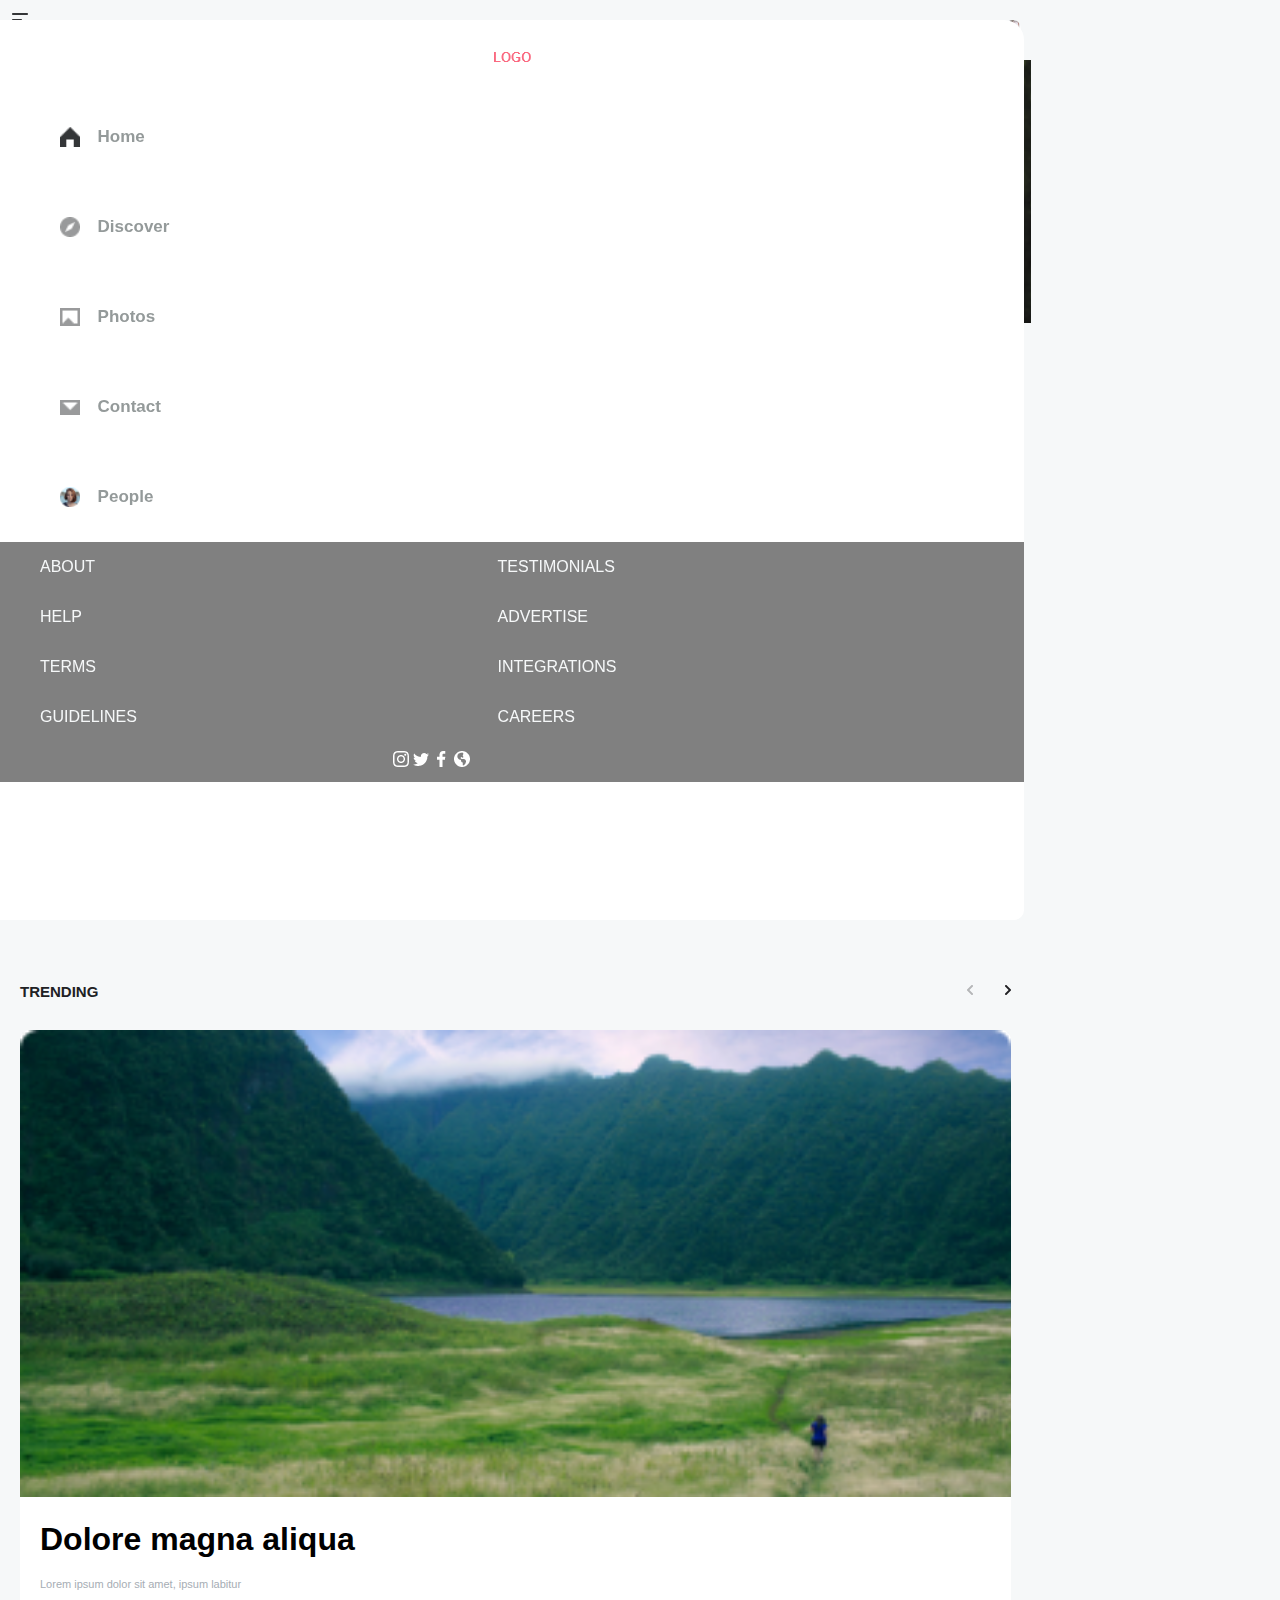
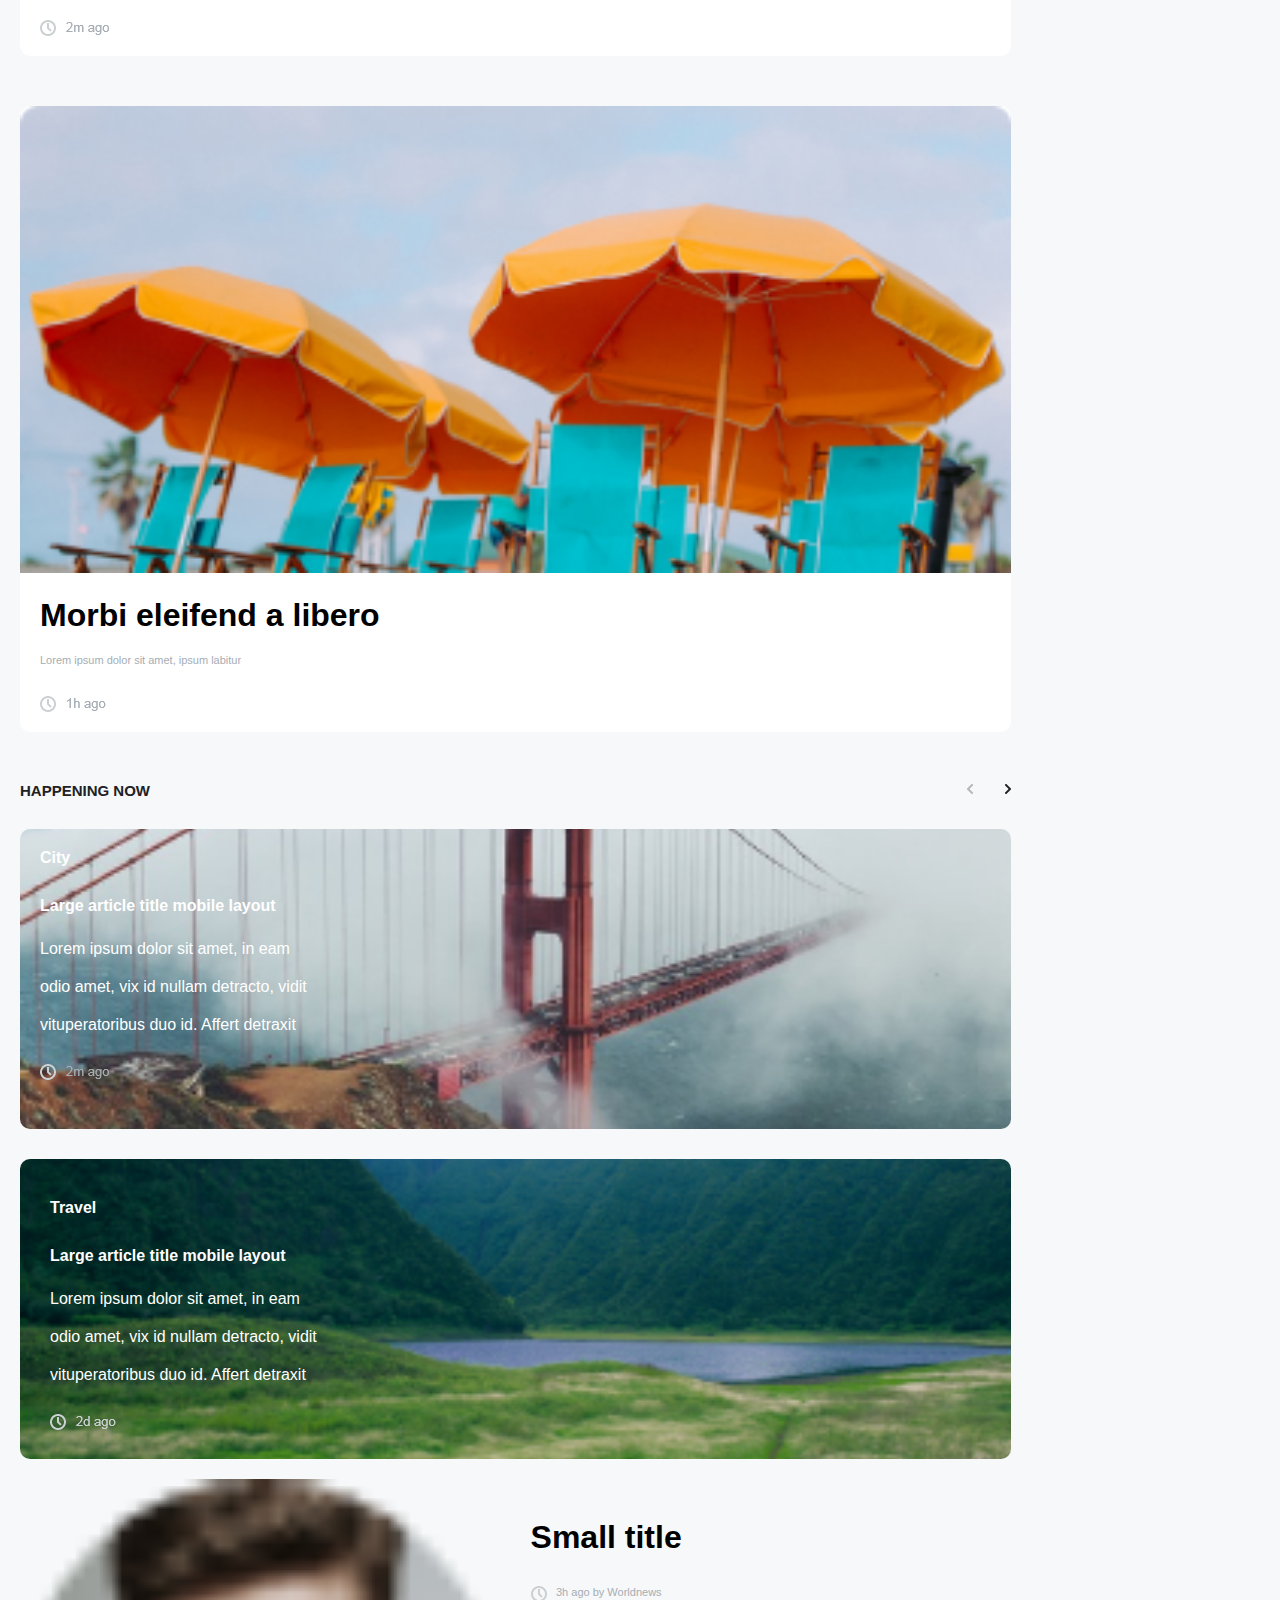
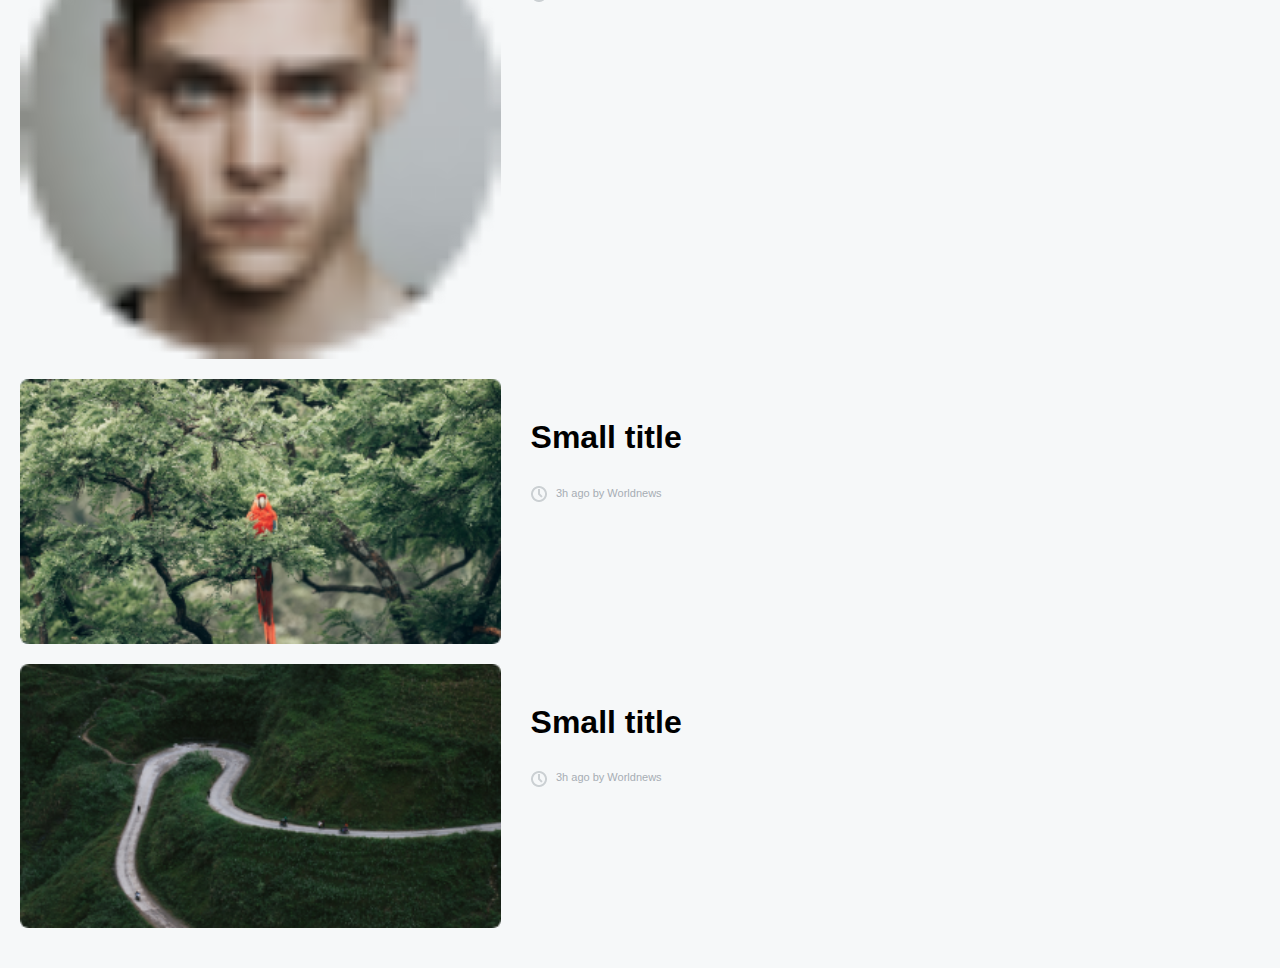
<file: index.html>
<!DOCTYPE html>
<html lang="en">
<head>
  <meta charset="UTF-8">
  <meta http-equiv="X-UA-Compatible" content="IE=edge">
  <meta name="viewport" content="width=device-width, 
    initial-scale=1.0">
  <title>Responsive</title>
  <link
      rel="stylesheet"
      href="https://cdnjs.cloudflare.com/ajax/libs/font-awesome/4.7.0/css/font-awesome.min.css"
    />
  <link rel="stylesheet" href="firstpagestyle.css"/>
  <link rel="stylesheet" href="responsive.css">
  
</head>
<body>
  <div class="container">
    <div type="button" id="toggle-btn">
      <img  class="menu-icon" src="/icons/menu icon.png" alt="">
      
    </div>

    <div class="logo">
      <img  class="logo" src="/icons/LOGO.png" alt="Your Logo">
    </div>
    
    <div class="avatar" onclick="openUserProfile">
      <img src="/icons/avatar.png" alt="Avatar Icon">
    </div>

  <header>
  <div class="sidebar">
  <nav>
    <span><img src="./icons/LOGO-1.png" alt=""></span>
    <ul class="sidebar-menu">
      <li><a href="#"><img src="/icons/home.png" alt="">Home</a></li>
      <li><a href="#"><img src="/icons/discover.png" alt="">Discover</a></li>
      <li><a href="#"><img src="/icons/photos.png" alt=""></i>Photos</a></li>
      <li><a href="#"><img src="/icons/mail.png" alt=""></i>Contact</a></li>
      <li><a href="#"><img src="/icons/christopher-campbell-28567-unsplash.png" alt=""></i>People</a></li>
    </ul>
  
   <footer class="mobile-button">
      <div class="mobile-button-1" id="button">
        <div class="left-options">
          <a href="#">ABOUT</a>
          <a href="#">HELP</a>
          <a href="#">TERMS</a>
          <a href="#">GUIDELINES</a>
        </div>
        <div class="right-options">
          <a href="#">TESTIMONIALS</a>
          <a href="#">ADVERTISE</a>
          <a href="#">INTEGRATIONS</a>
          <a href="#">CAREERS</a>
          <div class="button-icons">
            <img class="icon-in" src="/icons/instagram.png" alt="icon-instagram">
            <img class="icon-tw" src="/icons/twitter.png" alt="icon-twitter">
            <img class="icon-fb" src="/icons/facebook.png" alt="icon-facebook">
            <img class="icon-wb" src="/icons/web.png" alt="icon-web">
        </div>
      </div>
    </div>
  
    </footer>
   
  </div>
</nav>
  
</header>


<!-- main section -->

<main class="main-container">
  <div class="content">
    <h2 class="title">WORLD NEWS</h2>
    <div class="line"></div>
    <div class="text-toggle">
      <p class="text-initial">Amazing Places in America</p>
      <p class="text-hidden">to visit.</p>
    </div>
    <p class="description">For some reason — this country,
       this city, this neighborhood, this particular street —
       is the place you are living a majority of your life in.</p>
    <a href="#" class="learn-more-button">Learn More</a>

  </div>
</main>


<section id="News">
    <div class="child-container">
    <div class="more-news">
      <h1>MORE NEWS</h1>
      <img class="arrow" src="./icons/arrows.png" alt="Arrow">
      <hr class="styled-line">
    </div>

    <div class="articles">
      <div class="article-container">
        <article class="article">
          <h2 class="topic">TRAVEL</h2>
          <h1 class="title-1">Article title</h1>
          <p class="text-initial">Lorem ipsum dolor sit amet, ipsum labitur </p>
          <p class="text-hidden"> lucilius mel id, ad has appareat…</p>
          <img class="time-icon-1" src="/icons/time1.png" alt="time-icon">
        </article>

        <article class="article">
          <h2 class="topic-2">TECHNOLOGY</h2>
          <h1 class="title-1">Article title</h1>
          <p class="text-initial">Lorem ipsum dolor sit amet, ipsum labitur </p>
          <p class="text-hidden"> lucilius mel id, ad has appareat…</p>
          <img class="time-icon-1" src="/icons/time2.png" alt="time-icon">
        </article>
      </div>
    </div>
  </div>
</section>

  <section class="second-child-container">

  <div class="card-1">
   
      <h2 class="topic1">TRENDING</h2>
      <img class="arrow" src="./icons/arrows.png" alt="">
      <div class="card-container-one">
      <div   class="card-container">
        <img class="trending-img" src="/photos/Image-1.png" alt="">
      <div class="article">
        <h1 class="trending-title">Dolore magna aliqua</h1>
        <p class="text-initial">Lorem ipsum dolor sit amet, ipsum labitur </p>
        <p class="text-hidden"> lucilius mel id, ad has appareat…</p>
        <img class="time-icon-1" src="/icons/time1.png" alt="time-icon">
     </div>
    </div>
  </div>

    <div class="card-container">
      <img class="trending-img" src="/photos/Image-2.png" alt="">
    <div class="article">
      <h1 class="trending-title">Morbi eleifend a libero</h1>
      <p class="text-initial">Lorem ipsum dolor sit amet, ipsum labitur </p>
        <p class="text-hidden"> lucilius mel id, ad has appareat…</p>
      <img class="time-icon-1" src="/icons/time2.png" alt="time-icon">
   </div>
  </div>

  <div class="last-part">
    <h2 class="topic1">HAPPENING NOW</h2>
      <img class="arrow" src="./icons/arrows.png" alt="">
    <div class="card-two">
      
      <div class="happening-part-two">
        <h1 class="title">City</h1>
        <div class="text-inside-card-1">
          <h1 class="title-4">Large article title mobile layout</h1>
          <div class="text-container">
          <p class="text-initial">Lorem ipsum dolor sit amet, in eam  </p>
          <p class="text-initial"> odio amet, vix id nullam detracto, vidit</p>
          <p class="text-initial"> vituperatoribus duo id. Affert detraxit </p>
          <p class="text-hidden"> voluptatum vis eu, inermis </p>
          <p class="text-hidden"> eloquentiam.</p>
        </div>
        <img class="time-icon-1" src="/icons/time1.png" alt="time-icon">
    </div>
  </div>
</div>
</div>
<div class="travel">
      
<div class="happening-part-two">
  <h1 class="title-6">Travel</h1>
  <div class="text-inside-card-2">
    <h1 class="title-4">Large article title mobile layout</h1>
    <div class="text-container">
      <p class="text-initial">Lorem ipsum dolor sit amet, in eam  </p>
      <p class="text-initial"> odio amet, vix id nullam detracto, vidit</p>
      <p class="text-initial"> vituperatoribus duo id. Affert detraxit </p>
      <p class="text-hidden"> voluptatum vis eu, inermis </p>
      <p class="text-hidden"> eloquentiam.</p>
    </div>
    <img class="time-icon-1" src="/icons/time.png" alt="time-icon">
</div>
</div>
</div>
<!-- last section div manupulation from js do'nt touch -->
<!-- <div id="last-container" class="card-container"> -->
<!-- Static HTML structure for a single card -->
<div class="last-part-container-card">
<div class="card-container-last-part">
  <img class="trending-img" src="/photos/avatar.png" alt="">
    <div class="article">
      <h1 class="trending-title">Small title</h1>
      <img class="time-icon-1" src="/icons/Path 5.png">
      <p class="icons-text"> 3h ago by Worldnews </p>
    </div>
  </div>
</div>
<div class="last-part-container-card">
<div class="card-container-last-part">
  <img class="trending-img" src="/photos/roberto-nickson-g-744100-unsplash.png" alt="">
    <div class="article">
      <h1 class="trending-title">Small title</h1>
      <img class="time-icon-1" src="/icons/Path 5.png">
      <p class="icons-text"> 3h ago by Worldnews </p>
    </div>
</div>
</div>
<div class="last-part-container-card">
<div class="card-container-last-part">
  <img class="trending-img" src="/photos/tom-mussak-108425-unsplash.png" alt="">
    <div class="article">
      <h1 class="trending-title">Small title</h1>
      <img class="time-icon-1" src="/icons/Path 5.png">
      <p class="icons-text"> 3h ago by Worldnews </p>
    </div>
</div>
</div>
</div>

</div>
</div>
</section>
   <script src="main.js"></script>
   <script src="nav.js"></script>
</body>
</html>
</file>
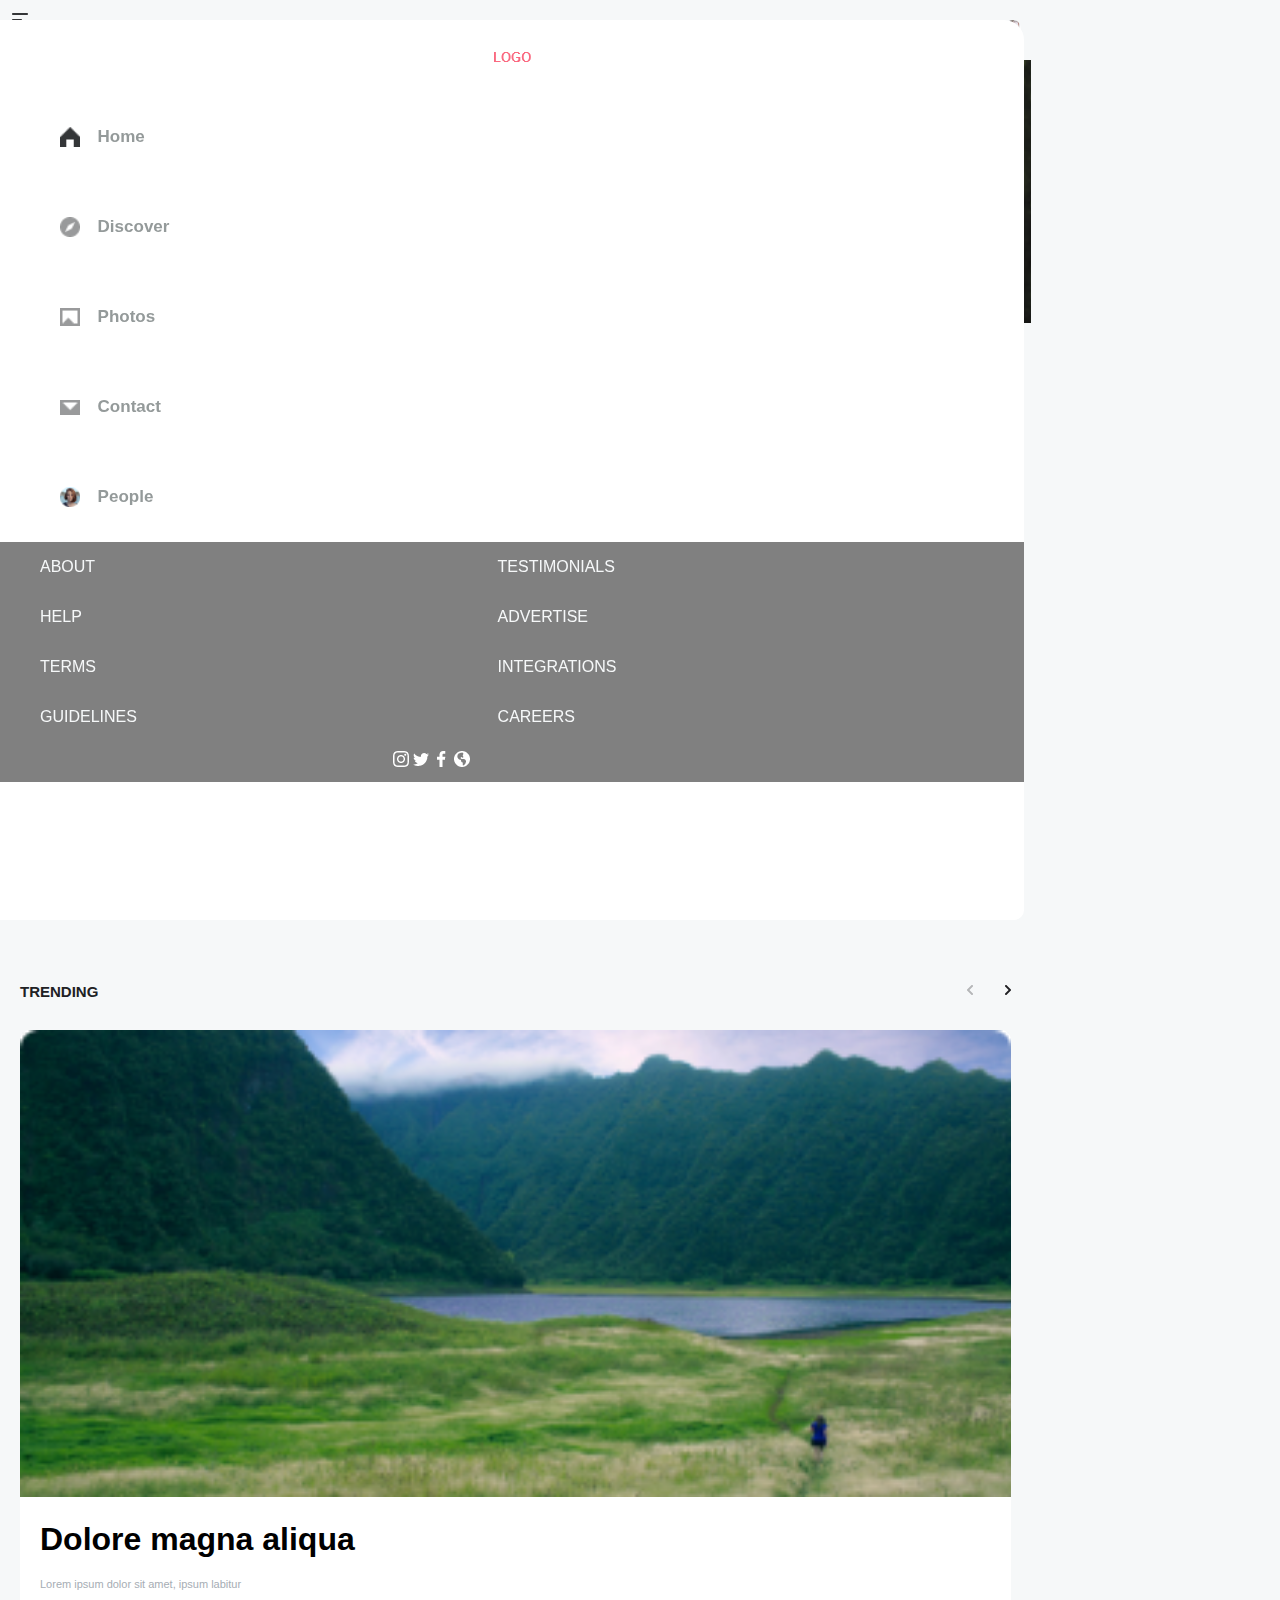
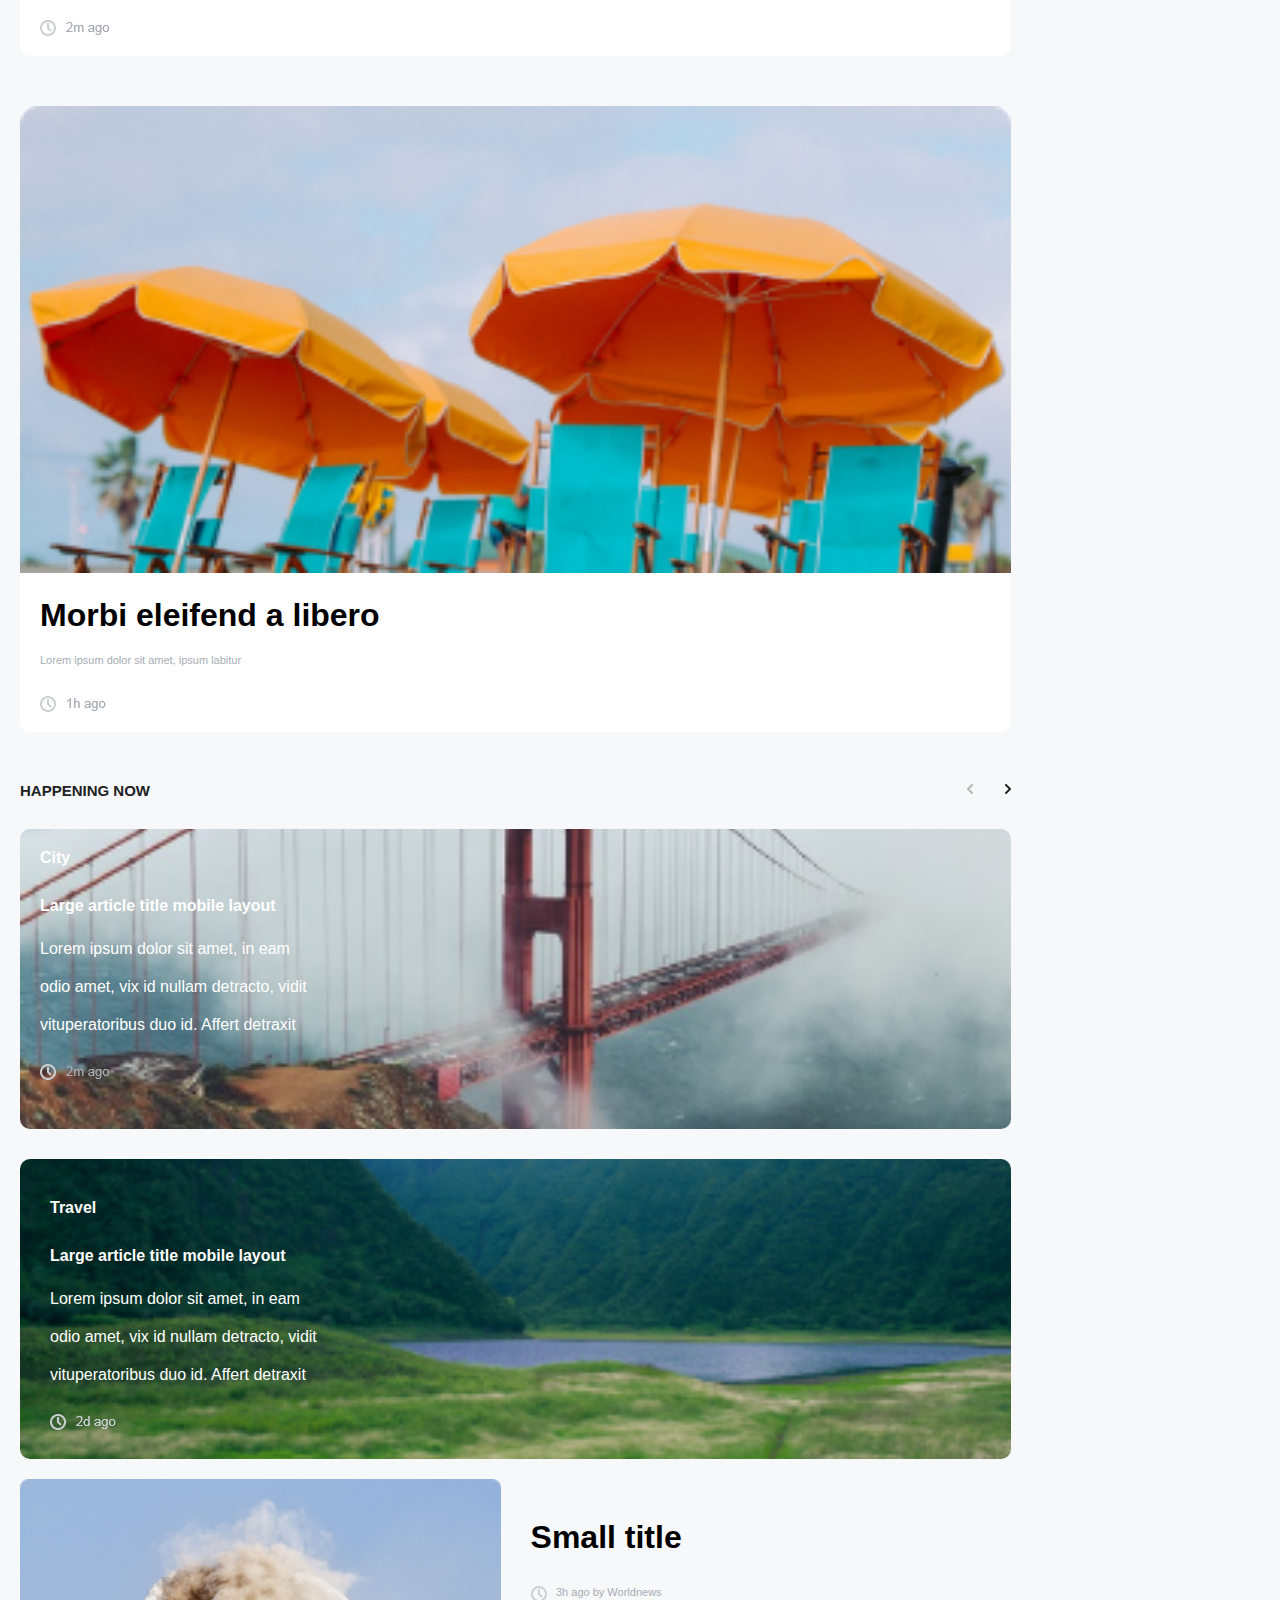
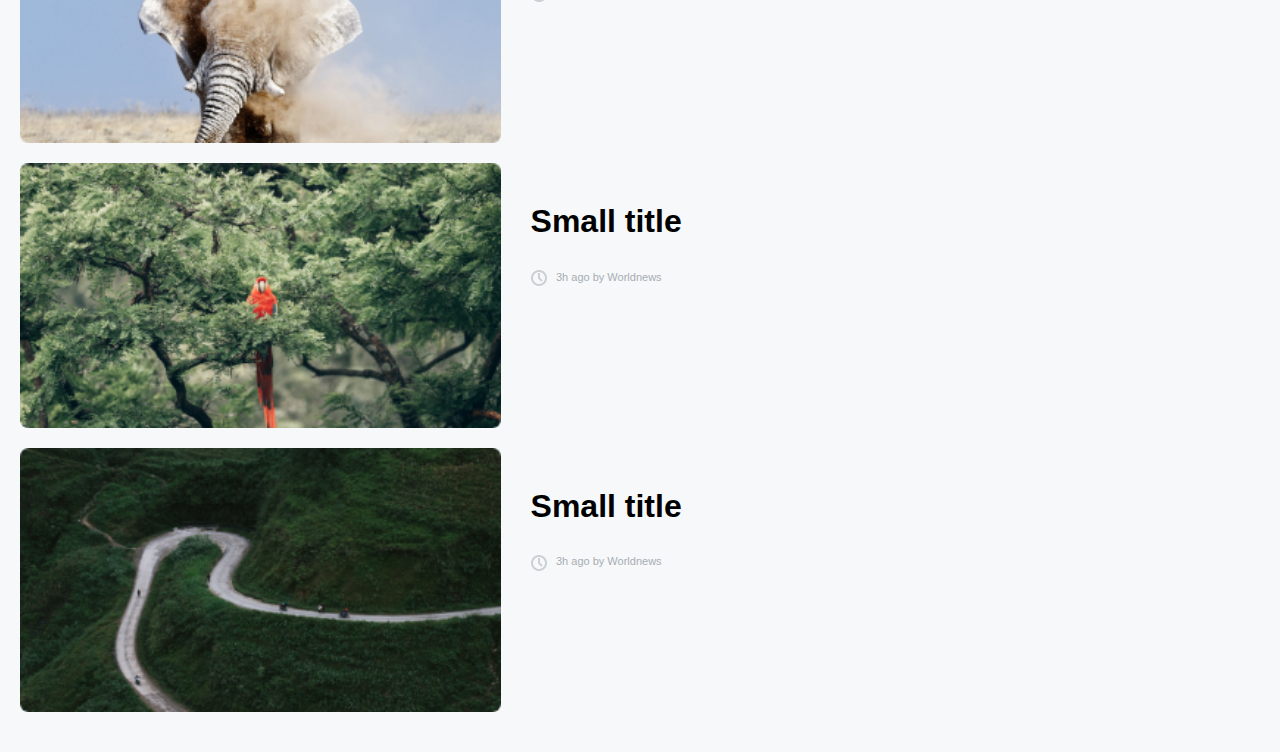
<file: firstpageindex.html>
<!DOCTYPE html>
<html lang="en">
<head>
  <meta charset="UTF-8">
  <meta http-equiv="X-UA-Compatible" content="IE=edge">
  <meta name="viewport" content="width=device-width, 
    initial-scale=1.0">
  <title>Responsive</title>
  <link
      rel="stylesheet"
      href="https://cdnjs.cloudflare.com/ajax/libs/font-awesome/4.7.0/css/font-awesome.min.css"
    />
  <link rel="stylesheet" href="firstpagestyle.css"/>
  <link rel="stylesheet" href="responsive.css">
  
</head>
<body>
  <div class="container">
    <div type="button" id="toggle-btn">
      <img  class="menu-icon" src="/icons/menu icon.png" alt="">
      
    </div>

    <div class="logo">
      <img  class="logo" src="/icons/LOGO.png" alt="Your Logo">
    </div>
    
    <div class="avatar" onclick="openUserProfile">
      <img src="/icons/avatar.png" alt="Avatar Icon">
    </div>

  <header>
  <div class="sidebar">
  <nav>
    <span><img src="./icons/LOGO-1.png" alt=""></span>
    <ul class="sidebar-menu">
      <li><a href="#"><img src="/icons/home.png" alt="">Home</a></li>
      <li><a href="#"><img src="/icons/discover.png" alt="">Discover</a></li>
      <li><a href="#"><img src="/icons/photos.png" alt=""></i>Photos</a></li>
      <li><a href="#"><img src="/icons/mail.png" alt=""></i>Contact</a></li>
      <li><a href="#"><img src="/icons/christopher-campbell-28567-unsplash.png" alt=""></i>People</a></li>
    </ul>
  
   <footer class="mobile-button">
      <div class="mobile-button-1" id="button">
        <div class="left-options">
          <a href="#">ABOUT</a>
          <a href="#">HELP</a>
          <a href="#">TERMS</a>
          <a href="#">GUIDELINES</a>
        </div>
        <div class="right-options">
          <a href="#">TESTIMONIALS</a>
          <a href="#">ADVERTISE</a>
          <a href="#">INTEGRATIONS</a>
          <a href="#">CAREERS</a>
          <div class="button-icons">
            <img class="icon-in" src="/icons/instagram.png" alt="icon-instagram">
            <img class="icon-tw" src="/icons/twitter.png" alt="icon-twitter">
            <img class="icon-fb" src="/icons/facebook.png" alt="icon-facebook">
            <img class="icon-wb" src="/icons/web.png" alt="icon-web">
        </div>
      </div>
    </div>
  
    </footer>
   
  </div>
</nav>
  
</header>


<!-- main section -->

<main class="main-container">
  <div class="content">
    <h2 class="title">WORLD NEWS</h2>
    <div class="line"></div>
    <div class="text-toggle">
      <p class="text-initial">Amazing Places in America</p>
      <p class="text-hidden">to visit.</p>
    </div>
    <p class="description">For some reason — this country,
       this city, this neighborhood, this particular street —
       is the place you are living a majority of your life in.</p>
    <a href="#" class="learn-more-button">Learn More</a>

  </div>
</main>


<section id="News">
    <div class="child-container">
    <div class="more-news">
      <h1>MORE NEWS</h1>
      <img class="arrow" src="./icons/arrows.png" alt="Arrow">
      <hr class="styled-line">
    </div>

    <div class="articles">
      <div class="article-container">
        <article class="article">
          <h2 class="topic">TRAVEL</h2>
          <h1 class="title-1">Article title</h1>
          <p class="text-initial">Lorem ipsum dolor sit amet, ipsum labitur </p>
          <p class="text-hidden"> lucilius mel id, ad has appareat…</p>
          <img class="time-icon-1" src="/icons/time1.png" alt="time-icon">
        </article>

        <article class="article">
          <h2 class="topic-2">TECHNOLOGY</h2>
          <h1 class="title-1">Article title</h1>
          <p class="text-initial">Lorem ipsum dolor sit amet, ipsum labitur </p>
          <p class="text-hidden"> lucilius mel id, ad has appareat…</p>
          <img class="time-icon-1" src="/icons/time2.png" alt="time-icon">
        </article>
      </div>
    </div>
  </div>
</section>

  <section class="second-child-container">

  <div class="card-1">
   
      <h2 class="topic1">TRENDING</h2>
      <img class="arrow" src="./icons/arrows.png" alt="">
      <div class="card-container-one">
      <div   class="card-container">
        <img class="trending-img" src="/photos/Image-1.png" alt="">
      <div class="article">
        <h1 class="trending-title">Dolore magna aliqua</h1>
        <p class="text-initial">Lorem ipsum dolor sit amet, ipsum labitur </p>
        <p class="text-hidden"> lucilius mel id, ad has appareat…</p>
        <img class="time-icon-1" src="/icons/time1.png" alt="time-icon">
     </div>
    </div>
  </div>

    <div class="card-container">
      <img class="trending-img" src="/photos/Image-2.png" alt="">
    <div class="article">
      <h1 class="trending-title">Morbi eleifend a libero</h1>
      <p class="text-initial">Lorem ipsum dolor sit amet, ipsum labitur </p>
        <p class="text-hidden"> lucilius mel id, ad has appareat…</p>
      <img class="time-icon-1" src="/icons/time2.png" alt="time-icon">
   </div>
  </div>

  <div class="last-part">
    <h2 class="topic1">HAPPENING NOW</h2>
      <img class="arrow" src="./icons/arrows.png" alt="">
    <div class="card-two">
      
      <div class="happening-part-two">
        <h1 class="title">City</h1>
        <div class="text-inside-card-1">
          <h1 class="title-4">Large article title mobile layout</h1>
          <div class="text-container">
          <p class="text-initial">Lorem ipsum dolor sit amet, in eam  </p>
          <p class="text-initial"> odio amet, vix id nullam detracto, vidit</p>
          <p class="text-initial"> vituperatoribus duo id. Affert detraxit </p>
          <p class="text-hidden"> voluptatum vis eu, inermis </p>
          <p class="text-hidden"> eloquentiam.</p>
        </div>
        <img class="time-icon-1" src="/icons/time1.png" alt="time-icon">
    </div>
  </div>
</div>
</div>
<div class="travel">
      
<div class="happening-part-two">
  <h1 class="title-6">Travel</h1>
  <div class="text-inside-card-2">
    <h1 class="title-4">Large article title mobile layout</h1>
    <div class="text-container">
      <p class="text-initial">Lorem ipsum dolor sit amet, in eam  </p>
      <p class="text-initial"> odio amet, vix id nullam detracto, vidit</p>
      <p class="text-initial"> vituperatoribus duo id. Affert detraxit </p>
      <p class="text-hidden"> voluptatum vis eu, inermis </p>
      <p class="text-hidden"> eloquentiam.</p>
    </div>
    <img class="time-icon-1" src="/icons/time.png" alt="time-icon">
</div>
</div>
</div>
<!-- last section div manupulation from js do'nt touch -->
<!-- <div id="last-container" class="card-container"> -->
<!-- Static HTML structure for a single card -->
<div class="last-part-container-card">
<div class="card-container-last-part">
  <img class="trending-img" src="/photos/161975_1024x768.png" alt="">
    <div class="article">
      <h1 class="trending-title">Small title</h1>
      <img class="time-icon-1" src="/icons/Path 5.png">
      <p class="icons-text"> 3h ago by Worldnews </p>
    </div>
  </div>
</div>
<div class="last-part-container-card">
<div class="card-container-last-part">
  <img class="trending-img" src="/photos/roberto-nickson-g-744100-unsplash.png" alt="">
    <div class="article">
      <h1 class="trending-title">Small title</h1>
      <img class="time-icon-1" src="/icons/Path 5.png">
      <p class="icons-text"> 3h ago by Worldnews </p>
    </div>
</div>
</div>
<div class="last-part-container-card">
<div class="card-container-last-part">
  <img class="trending-img" src="/photos/tom-mussak-108425-unsplash.png" alt="">
    <div class="article">
      <h1 class="trending-title">Small title</h1>
      <img class="time-icon-1" src="/icons/Path 5.png">
      <p class="icons-text"> 3h ago by Worldnews </p>
    </div>
</div>
</div>
</div>

</div>
</div>
</section>
   <script src="main.js"></script>
   <script src="nav.js"></script>
</body>
</html>
</file>
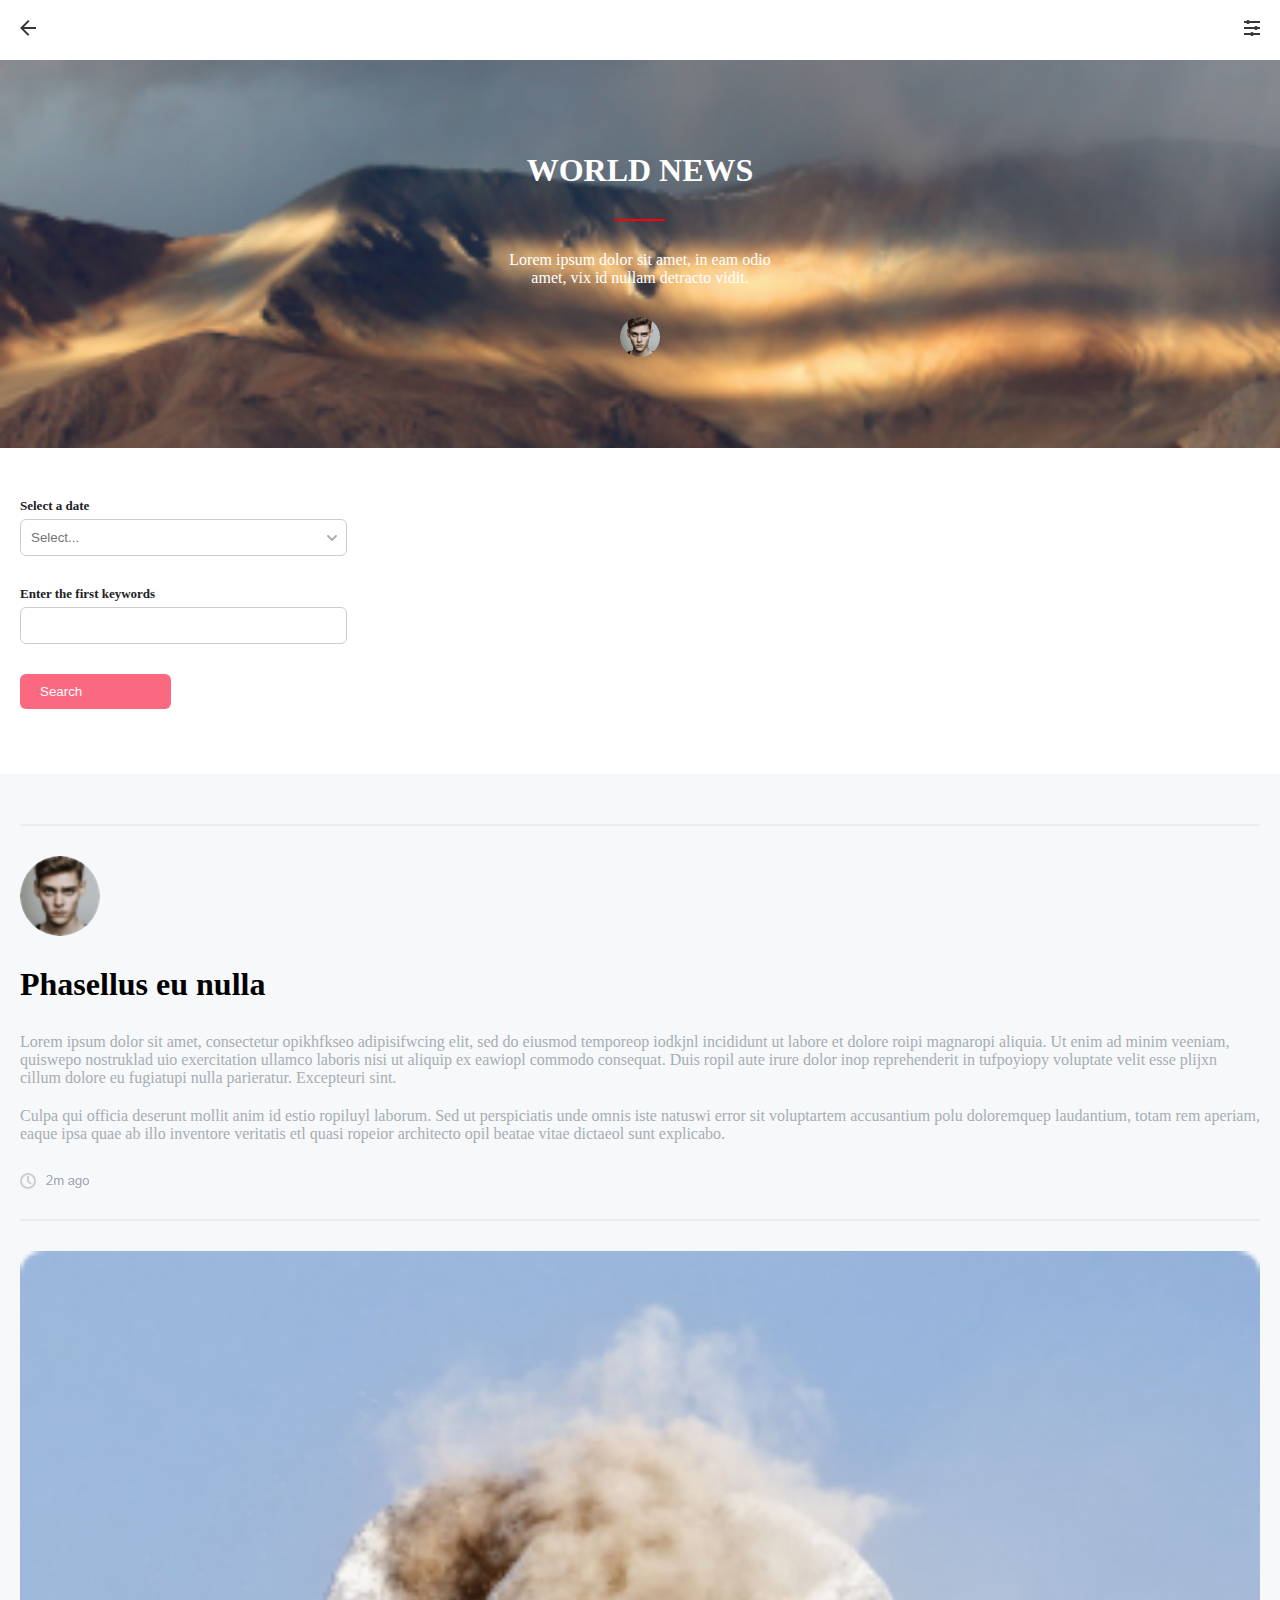
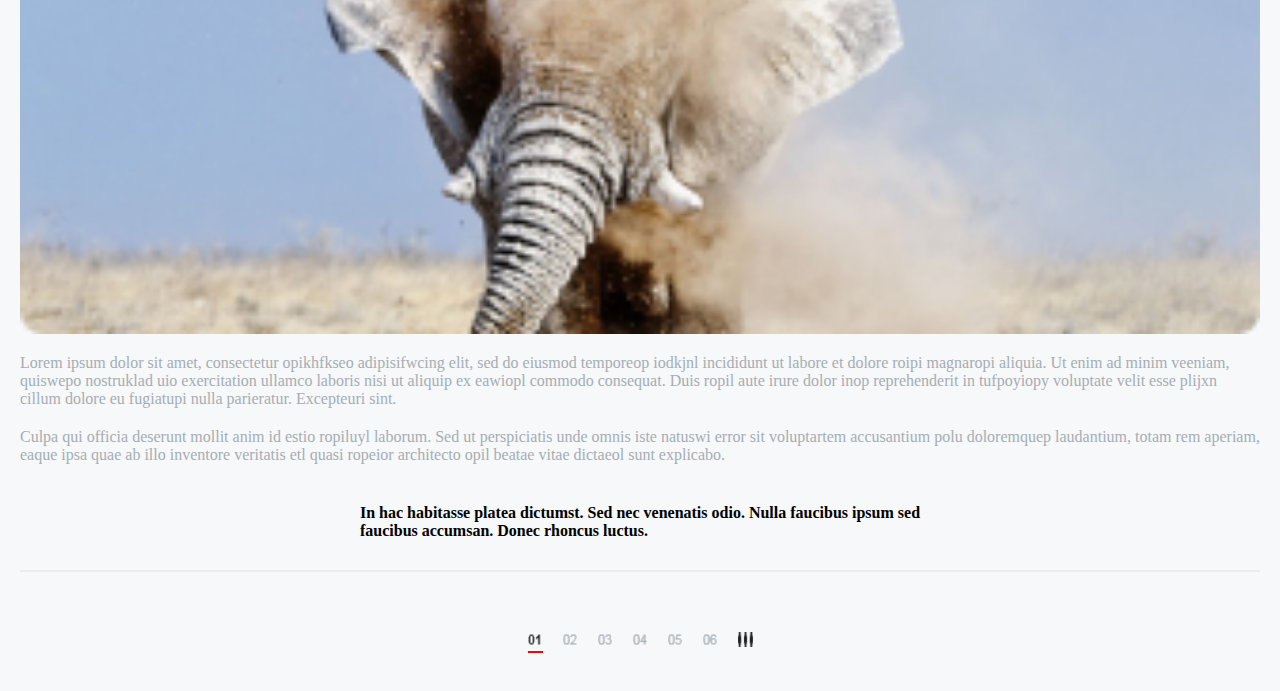
<file: secondpage.html>
<!DOCTYPE html>
<html lang="en">
<head>
    <meta charset="UTF-8">
    <meta name="viewport" content="width=device-width, initial-scale=1.0">
    <title>Document</title>
    <link rel="stylesheet" href="secondpage.css">
    <link rel="stylesheet" href="secondpage.css">
</head>
<body>
    <div class="container">
    <!-- header -->
    <header>
        <div class="logo">
            <img  class="logo" src="/icons/Arrow Back.png" alt="Your Logo">
        </div>
        
        <div class="avatar" onclick="openUserProfile">
            <img src="/icons/filter.png" alt="Avatar Icon">
        </div>
    </header>

    <!--  photo-container -->

    <section class="photo-container">
        <div class="photo-content">
            <h2 class="title">WORLD NEWS</h2>
            <div class="line"></div>
              <p class="text">Lorem ipsum dolor sit amet, 
                in eam odio <br> amet, vix id nullam detracto vidit.</p>
                <img src="/photos/avatar.png" alt="avatar">
        
          </div>
    </section>

    <!-- input-container -->

    <section class="input-container">
        <form>
            <div class="input-group">
                <label for="input1">Select a date</label>
                <div class="input-with-icon">
                    <input type="text" id="input1" name="input1" placeholder="Select..." />
                </div>
            </div>
            <div class="input-group">
                <label for="input2">Enter the first keywords</label>
                <input type="text" id="input2" name="input2">
            </div>
            <button type="button" id="search-button">Search</button>
        </form>
    </section>
  <!-- last-section -->

    <section class="avatar-section">
        <div class="avatar-line"></div>
        <div class="avatar-div">
        <div class="avatar-icon">
            <img class="avatar-icons" src="./photos/avatar.png" alt="Avatar">
            <div class="text-toggle">
                <h1 class="text-initial">Phasellus eu nulla </h1>
                <h1 class="text-hidden">malesuada, luctus diam.</h1>
            </div>
            <div class="text-part">
                <p class="text-first"> Lorem ipsum dolor sit amet, consectetur opikhfkseo adipisifwcing elit, 
                    sed do eiusmod temporeop iodkjnl incididunt ut labore et dolore roipi 
                    magnaropi aliquia. Ut enim ad minim veeniam, quiswepo nostruklad uio 
                    exercitation ullamco laboris nisi ut aliquip ex eawiopl commodo consequat.
                    Duis ropil aute irure dolor inop reprehenderit in tufpoyiopy voluptate velit
                    esse plijxn cillum dolore eu fugiatupi nulla parieratur. Excepteuri sint.
                </p>
                <p class="text-two"> Culpa qui officia deserunt mollit anim id estio ropiluyl laborum.
                    Sed ut perspiciatis unde omnis iste natuswi error sit voluptartem 
                    accusantium polu doloremquep laudantium, totam rem aperiam, eaque 
                    ipsa quae ab illo inventore veritatis etl quasi ropeior architecto
                    opil beatae vitae dictaeol sunt explicabo.
                </p>
            </div>
            <img class="time-icon-1" src="/icons/time1.png" alt="time-icon">
        </div>
        <div class="avatar-line"></div>
    </div> 

    <div class="lion-container">
    <img class="photo-lion" src="./photos/161975_1024x768.png" alt="lion">
    <div class="text-part">
        <p class="text-first"> Lorem ipsum dolor sit amet, consectetur opikhfkseo adipisifwcing elit, 
            sed do eiusmod temporeop iodkjnl incididunt ut labore et dolore roipi 
            magnaropi aliquia. Ut enim ad minim veeniam, quiswepo nostruklad uio 
            exercitation ullamco laboris nisi ut aliquip ex eawiopl commodo consequat.
            Duis ropil aute irure dolor inop reprehenderit in tufpoyiopy voluptate velit
            esse plijxn cillum dolore eu fugiatupi nulla parieratur. Excepteuri sint.
        </p>
        <p class="text-two"> Culpa qui officia deserunt mollit anim id estio ropiluyl laborum.
            Sed ut perspiciatis unde omnis iste natuswi error sit voluptartem 
            accusantium polu doloremquep laudantium, totam rem aperiam, eaque 
            ipsa quae ab illo inventore veritatis etl quasi ropeior architecto
            opil beatae vitae dictaeol sunt explicabo.
        </p>
    </div>
        <h1 class="button-text">In hac habitasse platea dictumst.
         Sed nec venenatis odio. Nulla faucibus ipsum sed <br> 
         faucibus accumsan. Donec rhoncus luctus. 
        </h1>
        <div class="avatar-line"></div>
    </div>  
</div>
</div> 
<footer>
<div class="icon-container">
    <div class="icon red-line">
        <img src="/icons/01.png" alt="Icon 1">
    </div>
    <div class="icon">
        <img src="/icons/02.png" alt="Icon 2">
    </div>
    <div class="icon">
        <img src="/icons/03.png" alt="Icon 3">
    </div>
    <div class="icon">
        <img src="/icons/04.png" alt="Icon 4">
    </div>
    <div class="icon">
        <img src="/icons/05.png" alt="Icon 5">
    </div>
    <div class="icon">
        <img src="/icons/06.png" alt="Icon 6">
    </div>
    <div class="icon">
        <img src="/icons/More.png" alt="Icon 7">
    </div>
</div>
</footer>
    </section>


   

</div> 
</body>
</html>
</file>
<file: firstpagestyle.css>
*{
    margin: 0;
    padding: 0;
    box-sizing: border-box;
    font-family: Helvetica, Arial, sans-serif;
}

body{
    font-family: 'Nunito', sans-serif;
    width: 100vw;
    display: flex;
    background-color: #F6F8F9;
    overflow-x: hidden;
}


.sidebar{
    position: fixed;
    width: 70%;
    height: 100%;
    display: block;
    margin-top: -15px;
}

nav{
    display: flex;
    flex-direction: column;
    flex-wrap: wrap;
    align-items: start;
    position: fixed;
    width: 80%;
    height: 100%;
    min-height: 350px;
    color: white;
    background: white;
    border-top-right-radius: 20px;
    border-bottom-right-radius: 10px;
    transition: ease-in 0.3s;
    z-index: 100;
}

nav.hide{
    width: 0;
}

nav span {
    width: 100%;
    text-align: center;
    padding: 20px 0;
    font-size: 28px;
    font-weight: 800;
    overflow: hidden;
    
}

.span img{
    margin-top: -15px;
}
.sidebar-menu{
    display: flex;
    flex-wrap: wrap;
    flex-direction: column;
    justify-content: space-around;
    height: 50%;
    width: 100%;
    list-style: none;
    overflow: hidden;
}

.sidebar-menu li{
    text-align: center;
    width: 100%;
}

.sidebar-menu li a{
    display: inline-flex;
    align-items: center;
    width: 95%;
    padding: 5px 15px;
    color: #949a9a;
    text-decoration: none;
    font-size: 17px;
    font-weight: bold;
    transition: ease-in 0.2s;
    border: 1px solid rgba(0, 0, 0, 0);
    border-radius: 5px;
}

.sidebar-menu li a:hover{
    color: rgb(4, 5, 4);
    border: 1px solid white;
}

.sidebar-menu li a img{
    margin: 0 18px;
    width: 20px;
}

#toggle-btn{
    position: absolute;
    display: flex;
    justify-content: center;
    align-items: center;
    width: 40px;
    height: 40px;
    font-size: 18px;
    border-radius: 0 7px 7px 0;
    border: none;
    cursor: pointer;
    color:  #808080;
    transition: linear 0.2s;
}

#toggle-btn{
    color: white;
    color: rgb(45, 209, 67);
}



.mobile-button-1 {
    width: 100%;
    position: absolute;
    left: 50%;
    transform: translate(-50%);
    display: flex;
    background: #808080;
    text-align: center;
    justify-content: space-around;
    overflow: hidden;
  }
  
  /* Styles for the left options (About, Help, Terms, Guidelines) */
  .left-options {
    width: 100%;
    position: absolute;
    left: 50%;
    transform: translate(-50%);
    display: flex;
    text-align: center;
    line-height: 40px;
    flex-direction: column;
    align-items: flex-start;
    padding-left: 35px;
    padding-right: 15px;
  }
  
  .left-options a {
    color:#F6F8F9;
    text-decoration: none;
    margin: 5px;
    display: block;
    align-items: center;
  }
  
  /* Styles for the right options (Testimonials, Advertise, Integrations, Careers) */
  .right-options {
    display: flex;
    line-height: 40px;
    flex-direction: column;
    align-items: flex-start;
  }
  
  .right-options a {
    color: #F6F8F9;
    text-decoration: none;
    margin: 5px;
    margin-right: 15px;
    padding-left: 100px;
    display: block;
    align-items: center;
  }

   .icon-tw,
   .icon-fb,
   .icon-wb{
    position: left;
  
   }




.header {
    width: 100vw;
    display: flex;
    justify-content: space-between;
    align-items: center;
    background-color: #fff;
    color: #fff;
    padding: 15px 30px;
  }
  
  
  
  .logo {
    display: flex;
    justify-content: center;
    align-items: center;
    text-align: center;
    font-size: 24px;
    display: flex;
    margin-top: 10px;
    
  }
  
  .avatar {
    float: right;
    display: flex;
    justify-content: flex-end;
    align-items: center;
    font-size: 24px;
    cursor: pointer;
    margin-right: 10px;
    margin-top: -15px;
  }
  
/* <!-- main section --> */
.main-container {
    width: 100%;
    margin-top: 25px;
    background-image: url('/photos/Image-3.png');
    background-size: cover;
    background-position: center;
    color: #fff;
    text-align: center;
    padding: 20px;
  }
  
  .main-png-img {
    max-width: 100%;
    height: auto;
  }
  
  .content {
    padding: 20px;
    border-radius: 10px;
    margin-top: 20px;
  }
  
  .title {
    display: flex;
    font-size: 24px;
  }

  .line {
    border-top: 1px solid #fff; 
    margin: 15px 0; 
  }
  
 
  .text {
    font-size: 24px;
    color: #FFFFFF;
  }

  .text-hidden {
    display: none;
    cursor: pointer;
  }
  
  
  .description {
    margin-top: 20px;
    font-size: 16px;
    line-height: 1.5;
  }
  .learn-more-button {
    display: inline-block;
    padding: 10px 20px; 
    background-color:#FA6980; 
    color: #fff; 
    text-decoration: none; 
    border: none; 
    border-radius: 5px; 
    cursor: pointer;
    font-size: 16px; 
    margin-top: 15px;
  }
  
  .learn-more-button:hover {
    background-color: #FA6980; 
  }

  /* end of first part */
  
  
  .more-news {
    margin-top: 30px;
   padding: 20px;
  }
  
  .h1 {
    width: 130px;
    margin-top: 15px;
    height: 20px;
    font-size: 24px;
    padding-left: 20px;
  }
  
  .arrow {
    float: right;
    margin-top: -15px;
  }
  
  .styled-line {
    border: 1px solid #EBEDED;
    margin: 50px 0;
  }
  
  .main-container {
    background-color: #FFFFFF;
  }
  
 
  .article-container {
    width: 327px;
    display: flex;
    flex-direction: column;
    align-items: center;
        
  }
  
  .topic, .topic-2 {
    font-weight: bold;
    font-size: 16px;
    color: #FA6980;
  }
  
  .title-1 {
    color: #202124;
    margin-top: 30px;
  }
  
  .article{
    width: 100%;
    padding-left: 20px;
  }
  .text-initial,
  .text-hidden {
    font-size: 11px;
    color: #A6ADB4;
    margin-top: 20px;
    
  }
  
  .time-icon-1 {
    display: inline-block;
    vertical-align: middle;
    margin-right: 10px; 
    margin-top: 30px;
    margin-bottom: 20px;
  }
  
  .topic-2{
    margin-top: 35px;
  }
  
  .topic1 {
    font-weight: bold;
    font-size: 15px;
    color:#202124;
    margin-top: 30px;
  }
  
  /* second child container */
  .second-child-container{
    background-color: #F6F8F9;
    padding: 20px; 
  }
  
  .card-1{
    width: 100%;
    background: #F6F8F9;
  }
  
  .card-container{
    height: 350px;
    margin-top: 30px;
    border-radius: 10px;
    background-color: #FFFFFF;
  }
  
  .trending-img {
    margin-top: -20px;
    width: 100%;
  }
  .trending-part-two{
    padding: 20px;
  }
  .trending-title,
  .happening-title{
    margin-top: 20px;
    font-size: 16;
  }
  
  /* last part */
.last-part,
.last-part-2{
   margin-top: 25px;
}
.card-two{
  height: 300px;
  margin-top: 30px;
  border-radius: 10px;
  background-image: url('/photos/Image-0.png');
  background-size: cover;
  background-repeat: no-repeat;
  background-position: center center;
}

.happening-part-two,
.card-part-two,
.travel{
  padding: 20px;
  margin-bottom: 20px;
}
.title,
.title-6,
.title-3,
.title-4{
  color: #FFFFFF;
  font-size: 16px;
  font-weight: bold;
}
.title-6{
  margin-left: -10px;
}

.trending-1{
  height: 70%;
  margin-top: 30px;
  border-radius: 10px;
  background-color: #FFFFFF;
}

  
.text-container{
  margin-top: 25px;
}
.text-container p{
  font-size: 16px;
  color: #FFFFFF;
}

.text-inside-card-1{
  margin-top: 30px;
}

.text-inside-card-2{
  margin-top: 30px;
  margin-left: -10px;
  
}
.travel{
  margin-top: 20px;
  height: 300px;
  margin-top: 30px;
  border-radius: 10px;
  background-image: url('/photos/Image-1.png');
  background-size: cover;
  background-repeat: no-repeat;
  background-position: center center;
}

.card-three{
  text-align: center;
  height: 70%;
  margin-top: 30px;
  border-radius: 10px;
 
}
.card-img{
  display: block;
  margin: 0 auto;
}
.card-last-part{
  display: flex; 
  align-items: center;
  margin-top: 10px;
  }
.card-text{
  margin-left: 8px;
  font-size: 11px;
  color: #A6ADB4;
}
.card-container,
.card-container-last-part{
 /* Use flex display to horizontally align elements */
  margin-bottom: 20px;
  height: auto; /* Allow the container's height to adjust based on content */
  border-radius: 10px;
  display: flex;
  justify-content: center;
  padding-top: 20px;
} 
.card-container-one,
.last-part-container-card{
  width: 100%;
}
.trending-img {
  max-width: 100%; /* Ensure the images do not exceed their container's width */
  height: auto; /* Maintain aspect ratio */
  margin-right: 10px; /* Add spacing between the image and the article content */
}

.article {
  flex-grow: 1;
  margin-right: 10px; /* Allow the article content to take up remaining space */
}
  
.icons-text {
  display: inline-block;
  vertical-align: middle;
  padding-top: 7px;
  margin-left: -5px;
  font-size: 11px;
  color: #A6ADB4;
  }


.time-icon-1 {
  display: inline-block;
  vertical-align: middle;
  }
   

/* slide css */
.slideshow-container {
  width: 100%;
  overflow: hidden;
  white-space: nowrap;
}
.card-container {
  display: inline-block;
  width: 100%; /* Set the width according to your design */
}
</file>
<file: responsive.css>
@media (max-width: 768px) {
    .last-part-container-card{
      width: 100%; /* Make the container full width on smaller screens */
    }
    .card-container,
    .card-conteiner-one,
    .card-container-last-part {
      flex-direction: column; /* Stack the elements vertically on smaller screens */
    }
  
    .trending-img {
      margin-right: 0;
      margin-bottom: 10px;
    }
  
    .article {
      margin-right:10px; /* Remove margin between the article and the next card-container on smaller screens */
    }
  }
</file>
<file: secondpage.css>
*{
    margin: 0;
    padding: 0;
    box-sizing: border-box;
}
body{
    width: 100%;
    overflow-x: hidden;
}
.container{
    display: flex;
    flex-direction: column;
}
header {
    display: flex;
    justify-content: space-between;
    align-items: center;
    color: #fff; 
    padding: 20px 20px;
}

.logo {
    flex: 1; 
}

.logo-img {
    max-width: 100%; 
    height: auto; 
}

.avatar {
    flex: 0; 
    cursor: pointer;
}

.avatar-img {
    width: 40px; 
    height: auto; 
}


/* Style the photo container */
.photo-container {
    height: 388px;
    display: flex;
    justify-content: center;
    align-items: center;
    text-align: center;
    background-image: url(/photos/Image.png);
    background-size: cover;
    background-position: center;
    color: #fff;
    padding: 20px;
}

.photo-content {
    display: flex;
    justify-content: center;
    flex-direction: column;
    text-align: center;
    align-items: center;
}

.title {
    font-size: 32px;
}

.line {
    background-color: red;
    height: 2px;
    width: 50px; 
    margin: 30px auto;
    
}


.text {
    display: inline;
    font-size: 16px;
}

.photo-content img {
    display: block;
    margin: 0 auto;
    margin-top: 30px;
}

/* Style the input container */
.input-container {
    display: flex;
    text-align: center;
    height: 326px;
    padding: 20px;
    background-color: #FFFFFF;
    text-align: center;
}
form{
    width: 327px;
}
.input-group {
    margin: 30px 0;
}

label {
    display: flex;
    margin-bottom: 5px;
    color: #202124;
    font-weight: bold;
    font-size: 13px ;
}

input[type="text"] {
    width: 100%;
    padding: 10px;
    border: 1px solid #ccc;
    border-radius: 6px;
}

/* icon */
.input-with-icon {
    position: relative;
}

.input-with-icon input {
    padding-right: 30px; /* Adjust the padding to accommodate the icon */
}

.input-with-icon::before {
    content: "";
    background-image: url("/icons/dropdown.png"); 
    background-size: 10px; 
    background-repeat: no-repeat;
    background-position: right center;
    margin-right: 10px;
    position: absolute;
    top: 0;
    bottom: 0;
    right: 0;
    width: 20px; /* Adjust the width for the icon and padding */
}



button {
    width: 151px;
    display: flex;
    padding: 10px 20px;
    background-color: #FA6980;
    color: #fff;
    border: none;
    border-radius: 6px ;
    cursor: pointer;
}

/* Style the avatar section */

.avatar-line{
    display: flex;
    justify-content: center;
    background-color: #EBEDED;
    height: 2px;
    width: 100%; 
    margin: 30px auto;
}
.avatar-section {
    background-color: #F6F8F9;
    padding: 20px;
}
.avatar-div,
.lion-container{
    display: flex;
    flex-direction: column;
    align-items: center;
    
}

.avatar-icons {
    display: flex;
    width: 80px;
    height: 80px;
    border-radius: 50%;
}

.text-toggle{
    display: flex;
    margin: 30px 0;
}

.avatar-details h2 {
    color: #202124;
    font-size: 24px;
   
}

/* hide second line */
.text-hidden{
    display: none;
    cursor: pointer;
}

.text-first,
.text-two {
    padding-bottom: 20px;
    color: #A6ADB4;
    font-size: 16px;
}

.time-icon-1{
    margin-top: 10px;
    display: inline-block;
    vertical-align: middle;
  }

.photo-lion{
    width: 100%;
    padding-bottom: 20px;
}
.button-text{
    padding-top: 20px;
    font-size: 16px;
}

/* footer */
footer {
    display: flex;
    justify-content: center;
    background-color:  #F6F8F9;
    text-align: center; 
    padding: 10px; 
    padding-bottom: 40px;
}

.icon-container {
    display: flex;
    justify-content: flex-start;
    align-items: center;
}

.icon {
    margin: 0 10px; 
    display: inline-block;
    position: relative;
}

.icon img {
    width: 15px; 
    height: 15px; 
}

.red-line::before {
    content: "";
    position: absolute;
    bottom: -2px;
    left: 0;
    width: 100%;
    height: 2px; 
    background-color: red;
}
</file>
